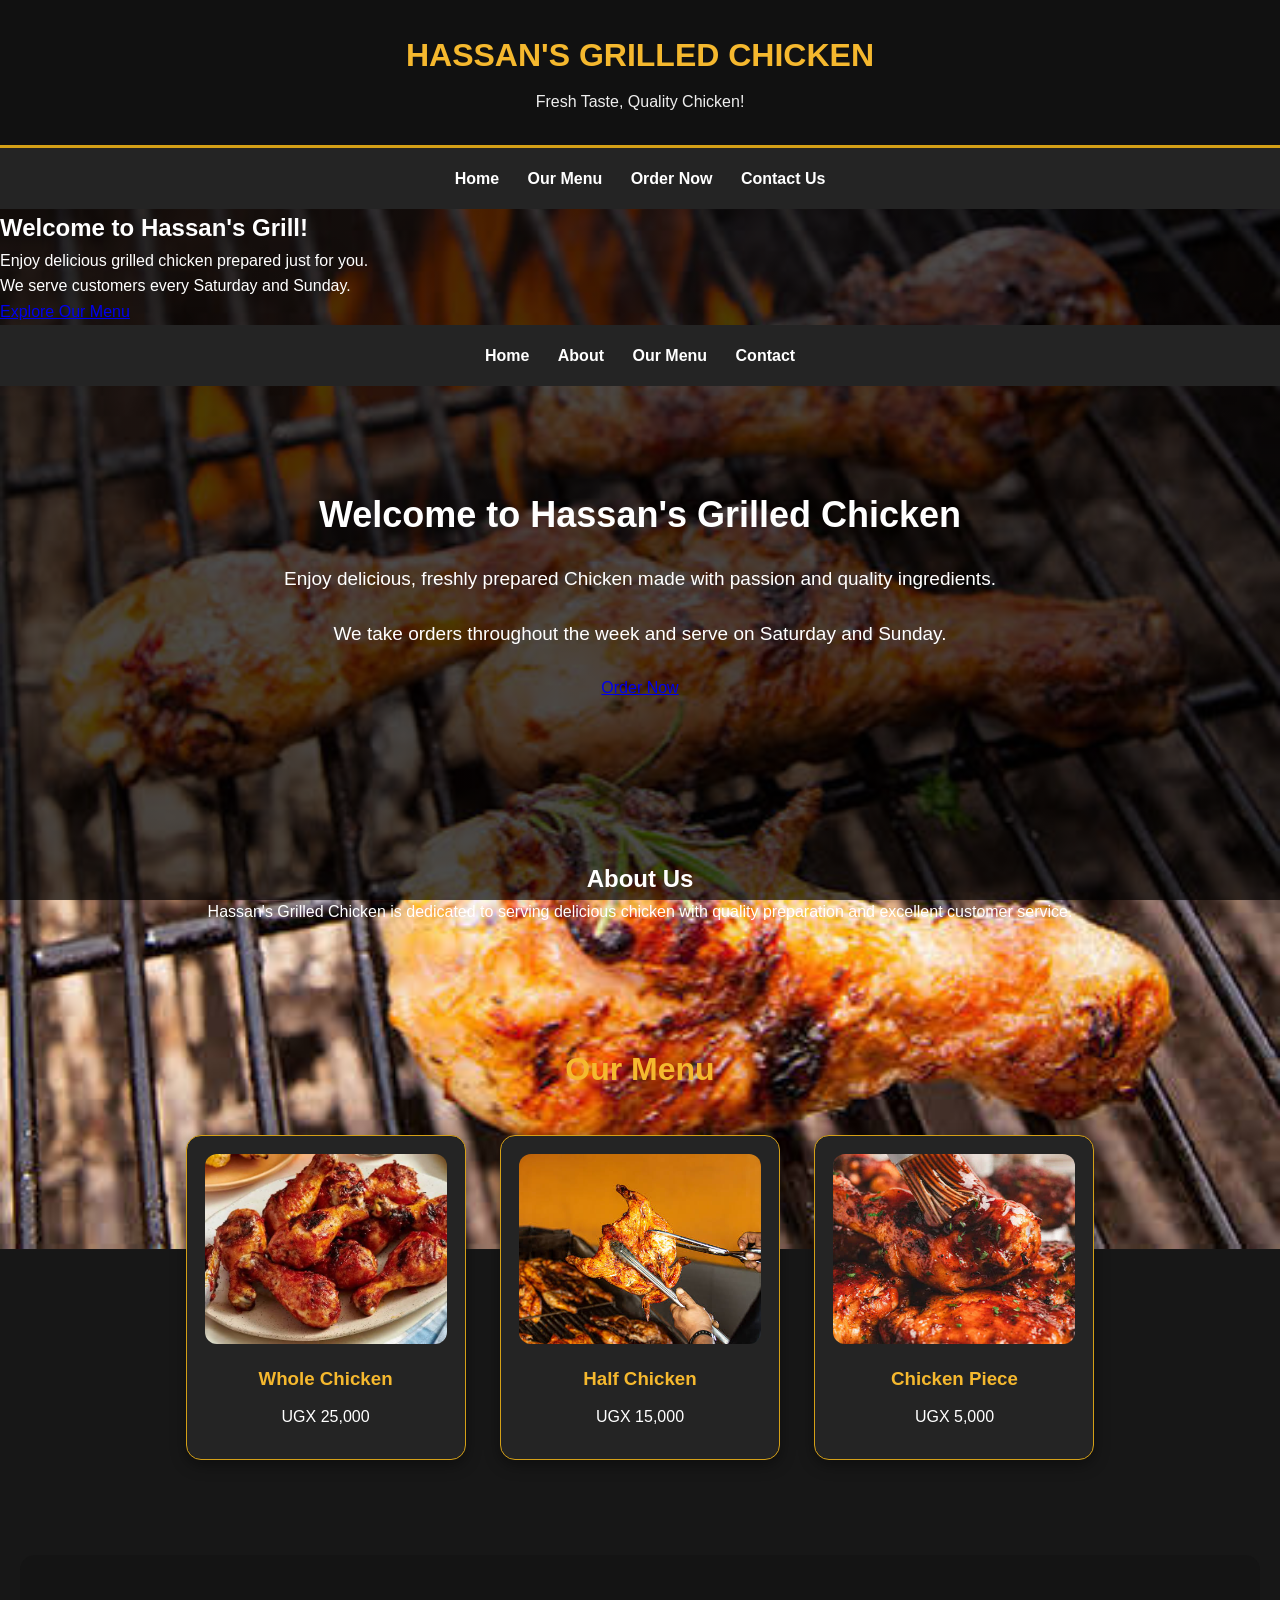
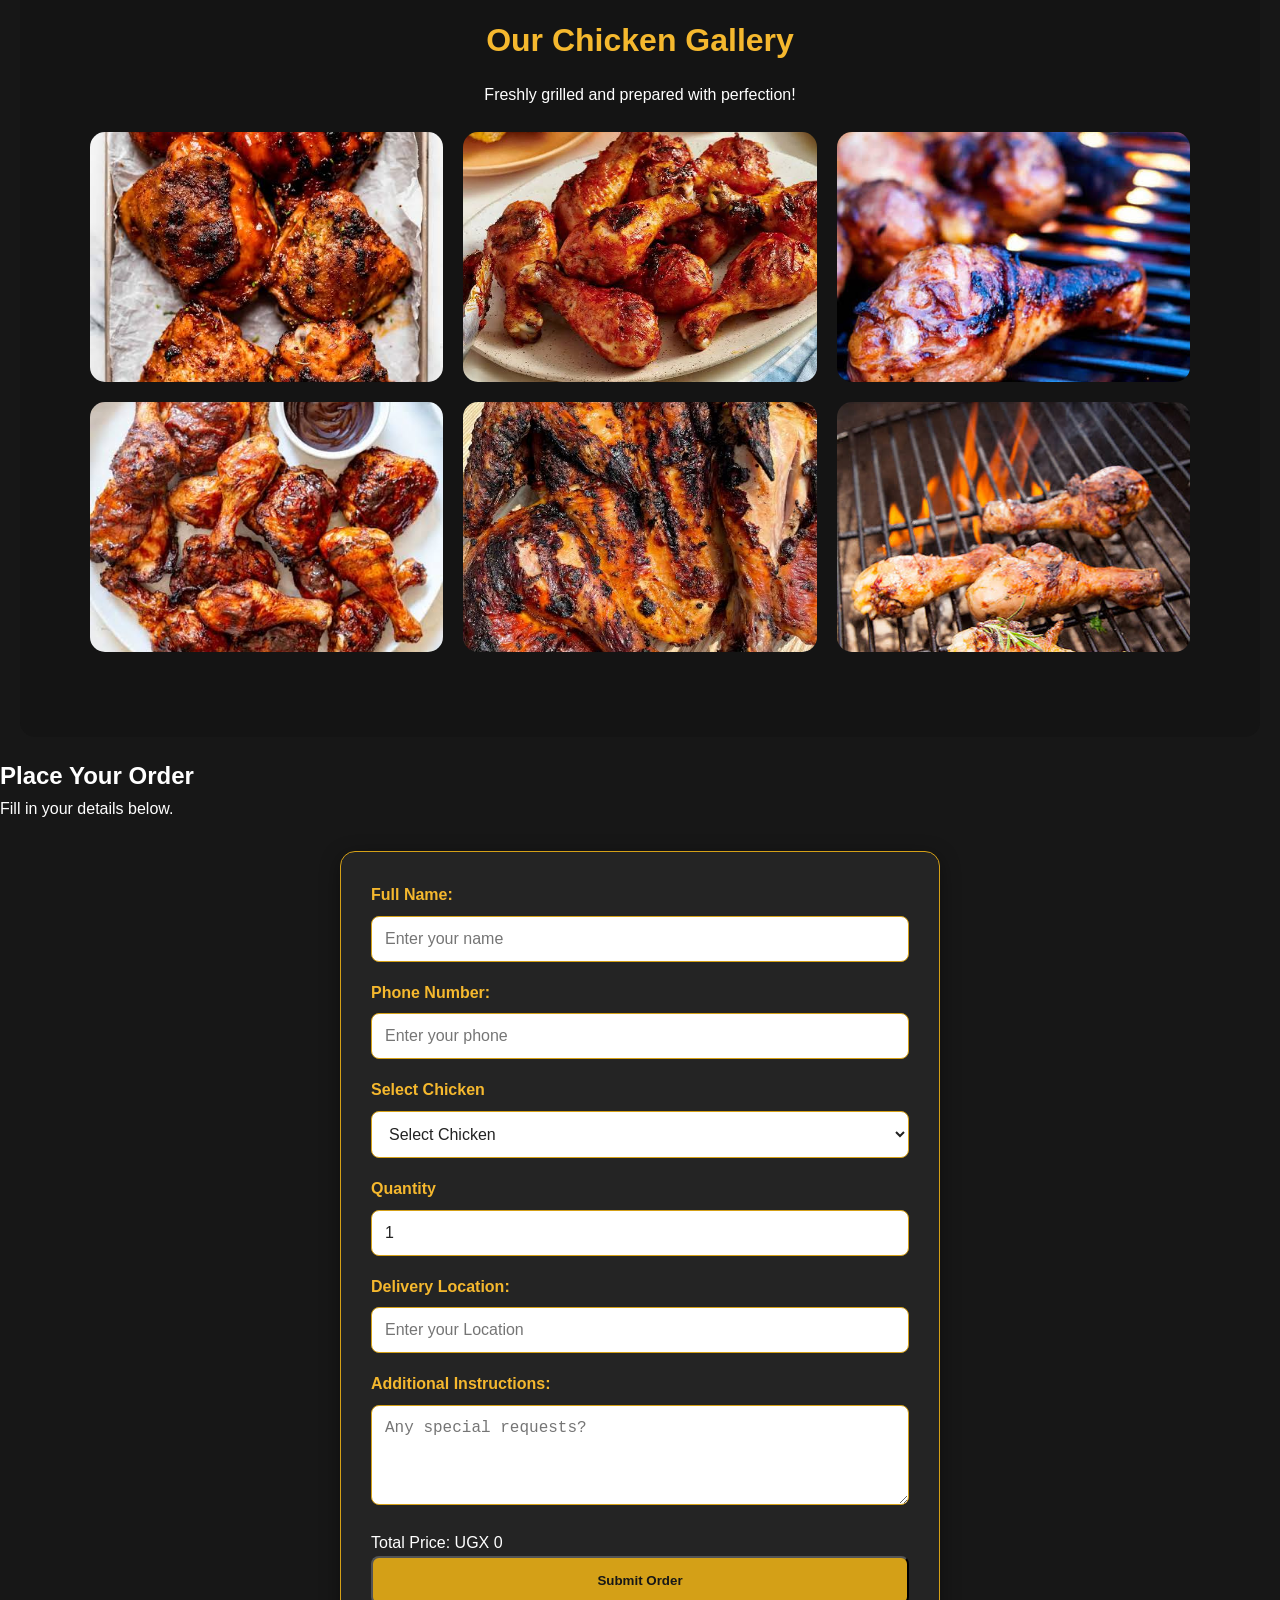
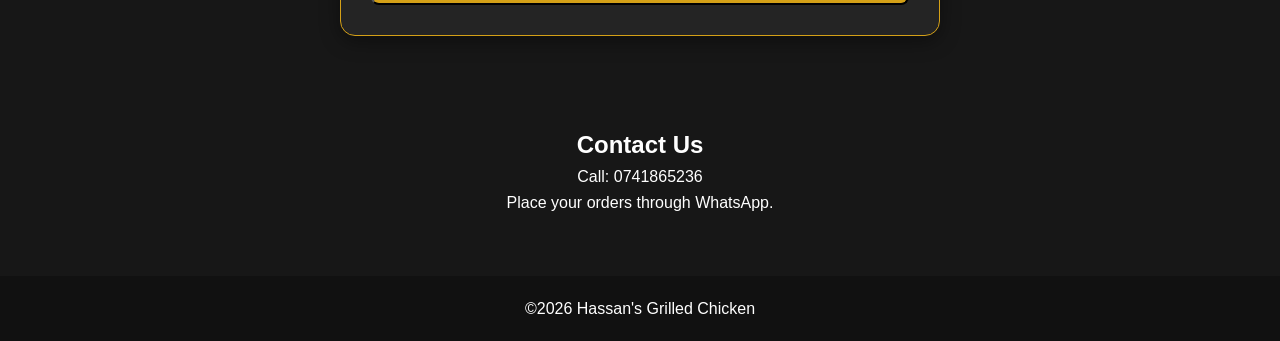
<file: index.html>
<!DOCTYPE html>
<html lang="en">
<head>
    <meta charset="UTF-8">
    <meta name="viewport" content="width=device-width, initial-scale=1.0">
    <title>HASSAN'S GRILLED CHICKEN</title>
    <link rel="stylesheet" href="./style.css?v=3">
</head>
<body>
    <header>
        <h1>HASSAN'S GRILLED CHICKEN</h1>
        <P>Fresh Taste, Quality Chicken!</P>
    </header>
     <nav>
        <a href="index.html">Home</a>
        <a href="menu.html">Our Menu</a>
        <a href="order.html">Order Now</a>
        <a href="contact.html">Contact Us</a>
    </nav>

    <section class="hero">
        <h2>Welcome to Hassan's Grill!</h2>
        <p>Enjoy delicious grilled chicken prepared just for you.</p>
        <p>We serve customers every Saturday and Sunday.</p>
        <a href="menu.html" class="btn">Explore Our Menu</a>
    </section>

    <nav>
        <a href="#home">Home</a>
        <a href="#about">About</a>
        <a href="#menu">Our Menu</a>
        <a href="#contact">Contact</a>
    </nav>
    <section id="home">
         <h2>Welcome to Hassan's Grilled Chicken</h2>
         <p>Enjoy delicious, freshly prepared Chicken made with passion and quality ingredients.</p>
         <p>We take orders throughout the week and serve on Saturday and Sunday.</p>
       <a href="https://wa.me/256741865236?text=Hello%20Hassan's%20Grilled%20Chicken,%20I%20want%20to%20place%20an%20order." class="order-btn" target="_blankl">Order Now</a>
    </section>
    <section id="about">
        <h2>About Us</h2>
        <p>Hassan's Grilled Chicken is dedicated to serving delicious chicken with quality preparation and excellent customer service.</p>
    </section>
    <section id="menu">
        <h2>Our Menu</h2>
        <div class="menu-item">
            <img src="images/images (4).jfif" alt="Whole Grilled Chicken">
            <h3>Whole Chicken</h3>
            <p>UGX 25,000</p>

        </div>
        <div class="menu-item">
            <img src="images/images (8).jfif" alt="Half Chicken">
            <h3>Half Chicken</h3>
            <p>UGX 15,000</p>

        </div>
        <div class="menu-item">
            <img src="images/images (7).jfif" alt="Chicken Piece">
            <h3>Chicken Piece</h3>
            <p>UGX 5,000</p>

        </div>
    </section>
    <!--FOOD GALLERY-->
    <section id="gallery">
        <h2>Our Chicken Gallery</h2>
        <p>Freshly grilled and prepared with perfection!</p>
        <div class="gallery-container">
            <img src="images/images (1).jfif" alt="Grilled Dry Chicken">
            <img src="images/images (4).jfif" alt="perfection">
            <img src="images/images (6).jfif" alt="Dry Juicy Chicken">
            <img src="images/images (3).jfif" alt="Grilled Chicken">
            <img src="images/images (2).jfif" alt="Chicken platter">
            <img src="images/images (5).jfif" alt="Grilled Chicken">

        </div>

    </section>
    <!--CUSTOMER ORDER FORM-->
    <Section id="order">
         <h2>Place Your Order</h2>
         <p>Fill in your details below.</p>
         <form id="orderForm">
            <label>Full Name:</label>
            <input type="text" id="customerName" placeholder="Enter your name" required>
            <label>Phone Number:</label>
            <input type="tel" id="customerPhone" placeholder="Enter your phone" required>
            <label>Select Chicken</label>
            <select id="chickenType">
                <option value="">Select Chicken</option>
                <option value="Whole Chicken">Whole Chicken</option>
                <option value="Half Chicken">Half Chicken</option>
                <option value="Chicken Piece">Chicken Piece</option>
            </select>
            <label>Quantity</label>
            <input type="number" id="quantity" min="1" value="1" required>
            <label>Delivery Location:</label>
            <input type="text" id="deliveryLocation" placeholder="Enter your Location" required>
            <label>Additional Instructions:</label>
            <textarea id="instructions" placeholder="Any special requests?"></textarea>
            <P id="totalPrice">Total Price: UGX 0</P>
            <button type="submit">Submit Order</button>

         </form>
    </Section>
    <section id="contact">
        <h2>Contact Us</h2>
        <p>Call: 0741865236</p>
        <p>Place your orders through WhatsApp.</p>
            
    </section>
     <footer>
        <p>&copy;2026 Hassan's Grilled Chicken</p>
    </footer>
    <script src="script.js"></script>
</body>
</html>
</file>
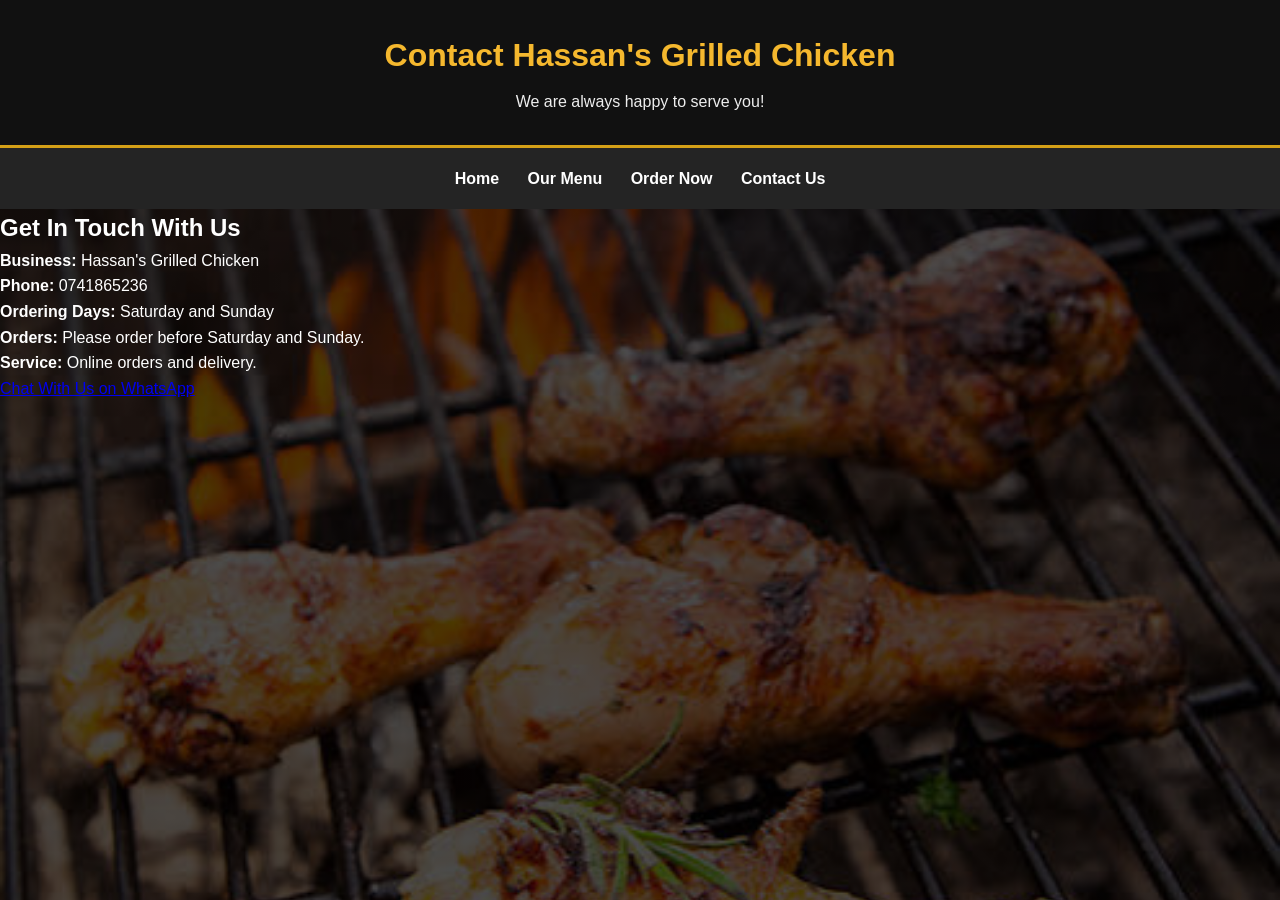
<file: contact.html>
<!DOCTYPE html>
<html lang="en">
<head>
    <meta charset="UTF-8">
    <meta name="viewport" content="width=device-width, initial-scale=1.0">
    <title>Contact Us | Hassan's Grilled Chicken</title>
     <link rel="stylesheet" href="./style.css?v=2">
</head>
<body>
    <header>
        <h1>Contact Hassan's Grilled Chicken</h1>
        <p>We are always happy to serve you!</p>
    </header>

    <nav>
        <a href="index.html">Home</a>
        <a href="menu.html">Our Menu</a>
        <a href="order.html">Order Now</a>
        <a href="contact.html">Contact Us</a>
    </nav>

    <main>
        <h2>Get In Touch With Us</h2>

        <div class="contact-info">
            <p><strong>Business:</strong> Hassan's Grilled Chicken</p>

            <p><strong>Phone:</strong> 0741865236</p>

            <p><strong>Ordering Days:</strong> Saturday and Sunday</p>

            <p><strong>Orders:</strong> Please order before Saturday and Sunday.</p>

            <p><strong>Service:</strong> Online orders and delivery.</p>
        </div>

        <a href="https://wa.me/256741865236"
        class="btn" target="_blank">
            Chat With Us on WhatsApp
        </a>

    </main>

</body>
</html>
</file>
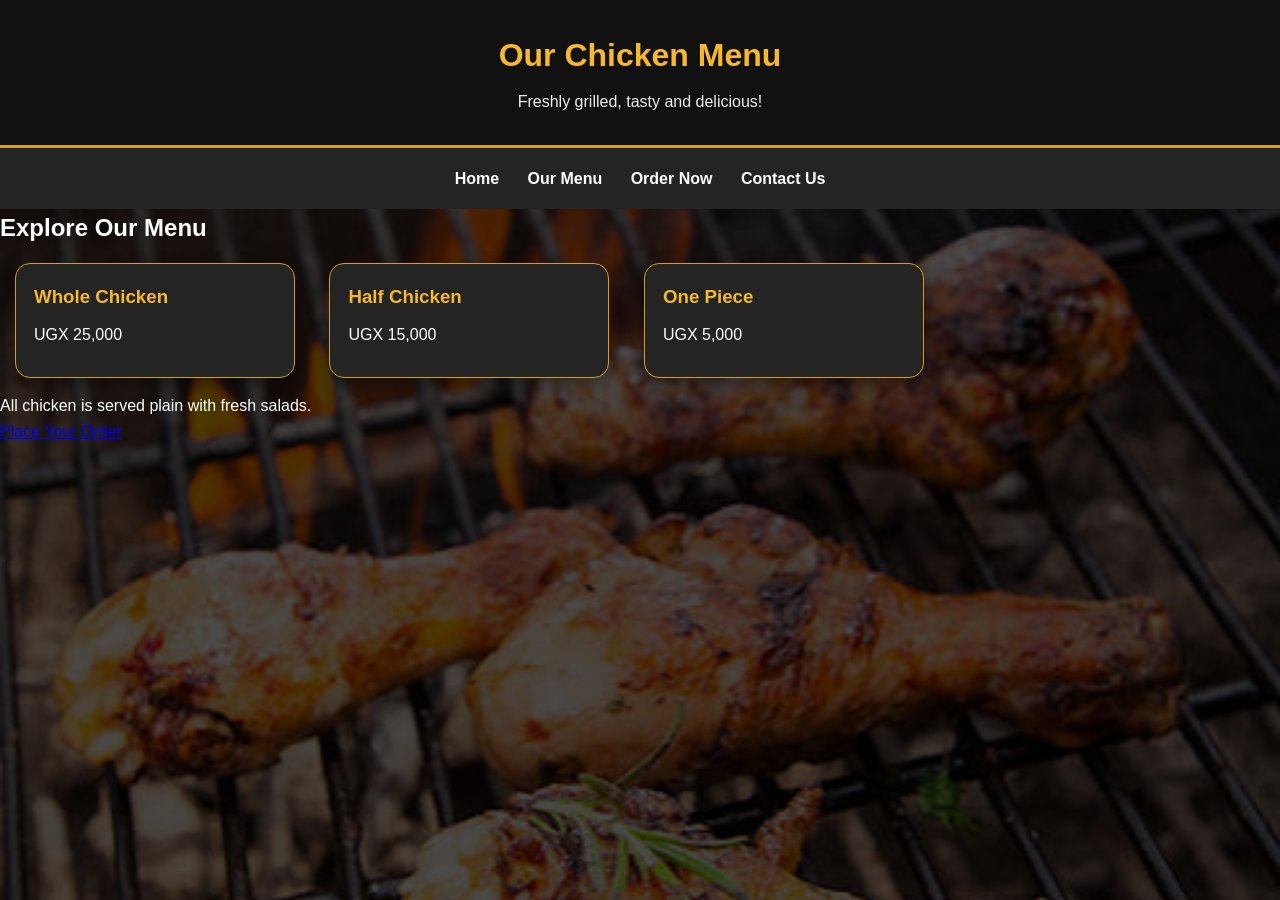
<file: menu.html>
<!DOCTYPE html>
<html lang="en">
<head>
    <meta charset="UTF-8">
    <meta name="viewport" content="width=device-width, initial-scale=1.0">
    <title>Our Menu | Hassan's Grilled Chicken</title>
    <link rel="stylesheet" href="./style.css?v=3">
</head>
<body>
    <header>
        <h1>Our Chicken Menu</h1>
        <p>Freshly grilled, tasty and delicious!</p>
    </header>

    <nav>
        <a href="index.html">Home</a>
        <a href="menu.html">Our Menu</a>
        <a href="order.html">Order Now</a>
        <a href="contact.html">Contact Us</a>
    </nav>

    <main>
        <h2>Explore Our Menu</h2>

        <div class="menu-container">

            <div class="menu-item">
                <h3>Whole Chicken</h3>
                <p>UGX 25,000</p>
            </div>

            <div class="menu-item">
                <h3>Half Chicken</h3>
                <p>UGX 15,000</p>
            </div>

            <div class="menu-item">
                <h3>One Piece</h3>
                <p>UGX 5,000</p>
            </div>

        </div>

        <p>All chicken is served plain with fresh salads.</p>

        <a href="order.html" class="btn">Place Your Order</a>
    </main>

</body>
</html>
</file>
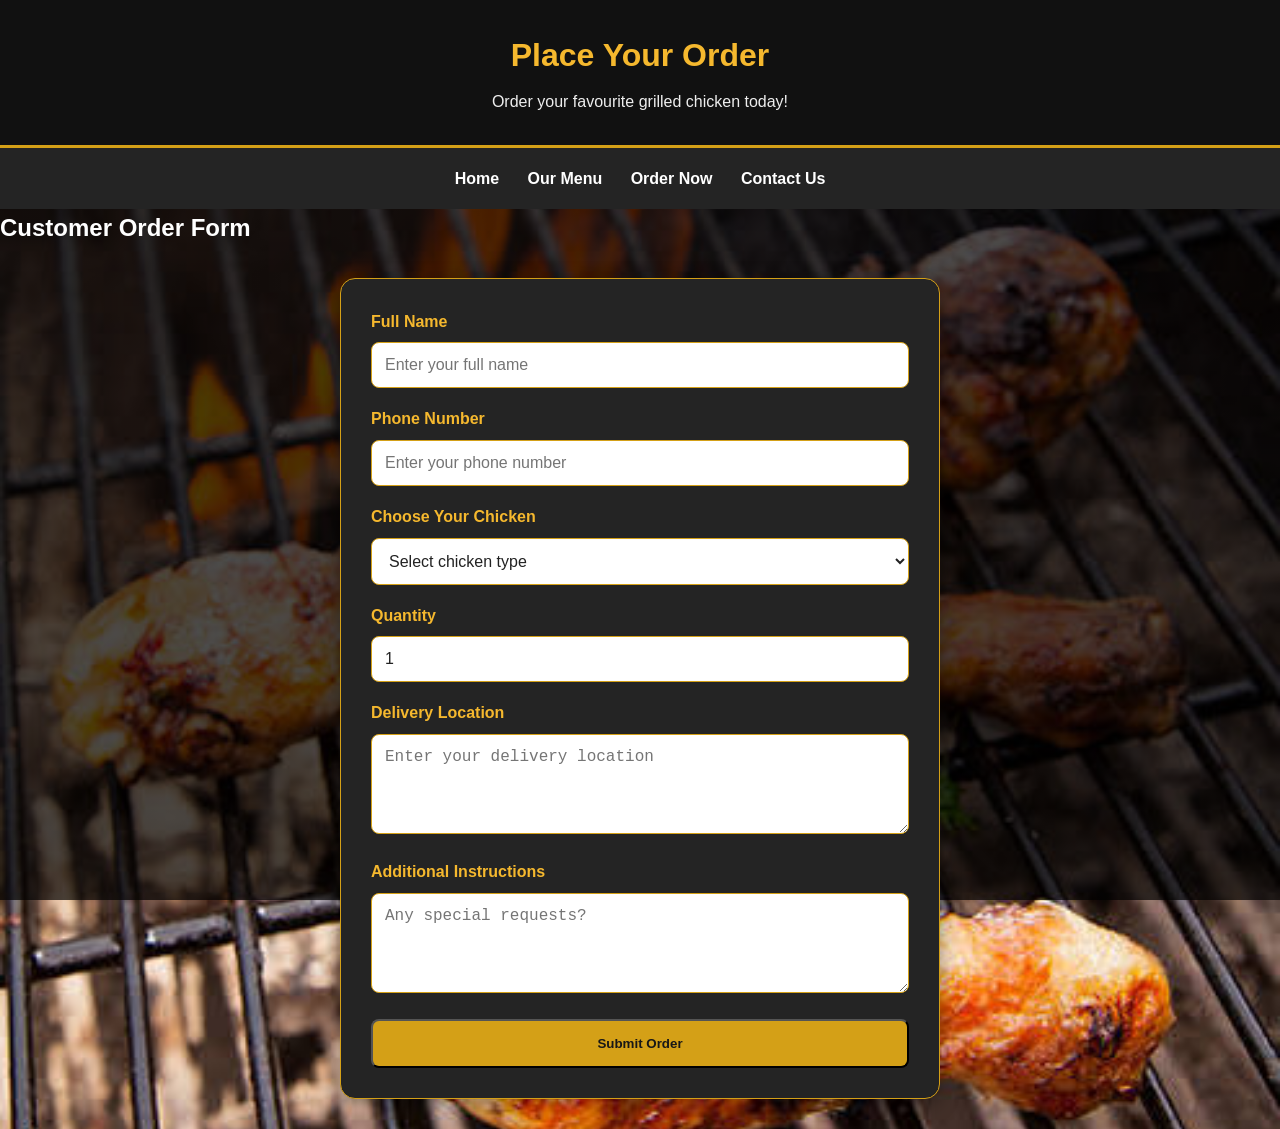
<file: order.html>
<!DOCTYPE html>
<html lang="en">
<head>
    <meta charset="UTF-8">
    <meta name="viewport" content="width=device-width, initial-scale=1.0">
    <title>Place an Order | Hassan's Grilled Chicken</title>
    <link rel="stylesheet" href="./style.css?v=3">
</head>
<body>
    <header>
        <h1>Place Your Order</h1>
        <p>Order your favourite grilled chicken today!</p>
    </header>

    <nav>
        <a href="index.html">Home</a>
        <a href="menu.html">Our Menu</a>
        <a href="order.html">Order Now</a>
        <a href="contact.html">Contact Us</a>
    </nav>

    <main>
        <h2>Customer Order Form</h2>

        <form id="orderForm">

            <label for="customerName">Full Name</label>
            <input type="text" id="customerName"
            placeholder="Enter your full name" required>

            <label for="phone">Phone Number</label>
            <input type="tel" id="phone"
            placeholder="Enter your phone number" required>

            <label for="chicken">Choose Your Chicken</label>
            <select id="chicken" required>
                <option value="">Select chicken type</option>
                <option value="Whole Chicken">Whole Chicken</option>
                <option value="Half Chicken">Half Chicken</option>
                <option value="One Piece">One Piece</option>
            </select>

            <label for="quantity">Quantity</label>
            <input type="number" id="quantity"
            min="1" value="1" required>

            <label for="address">Delivery Location</label>
            <textarea id="address"
            placeholder="Enter your delivery location"
            required></textarea>

            <label for="notes">Additional Instructions</label>
            <textarea id="notes"
            placeholder="Any special requests?"></textarea>

            <button type="submit">Submit Order</button>

        </form>
    </main>

</body>
</html>
</file>
<file: style.css>
/* =================================
   HASSAN'S GRILLED CHICKEN
   PROFESSIONAL WEBSITE DESIGN
================================= */

/* GENERAL STYLING */
* {
    margin: 0;
    padding: 0;
    box-sizing: border-box;
}

body {
    font-family: Arial, sans-serif;
    background: #171717;
    color: #ffffff;
    line-height: 1.6;
}

/* HEADER */
header {
    background: #111111;
    color: white;
    text-align: center;
    padding: 30px 15px;
    border-bottom: 3px solid #d4a017;
}

header h1 {
    color: #f5b82e;
    font-size: 32px;
    margin-bottom: 8px;
}

header p {
    color: #eeeeee;
    font-size: 16px;
}

/* NAVIGATION */
nav {
    background: #242424;
    padding: 18px;
    text-align: center;
}

nav a {
    color: white;
    text-decoration: none;
    margin: 12px;
    font-weight: bold;
    transition: color 0.3s;
}

nav a:hover {
    color: #f5b82e;
}

/* HOME SECTION */
#home {
    text-align: center;
    padding: 100px 20px;
}

#home h2 {
    font-size: 36px;
    margin-bottom: 20px;
}

#home p {
    font-size: 19px;
    margin-bottom: 25px;
}

/* CENTER ALL MAIN SECTIONS */
#about,
#menu,
#contact,
#gallery {
    text-align: center;
    padding: 60px 20px;
}

/* MENU CARDS */
.menu-item {
    display: inline-block;
    vertical-align: top;
    width: 280px;
    padding: 20px;
    margin: 15px;
    background: #332820;
    border-radius: 12px;
    box-shadow: 0 5px 15px rgba(0,0,0,0.4);
    transition: transform 0.3s ease;
}

/* MENU HOVER EFFECT */
.menu-item:hover {
    transform: translateY(-12px);
}

/* BUTTON HOVER */
button,
.btn {
    transition: all 0.3s ease;
}

button:hover,
.btn:hover {
    transform: scale(1.05);
    background: #ffc947;
}

/* FOOTER */
footer {
    background: #111111;
    color: white;
    text-align: center;
    padding: 20px;
}

/* RESTAURANT BACKGROUND IMAGE */
body {
    background-image:
        linear-gradient(
            rgba(0,0,0,0.70),
            rgba(0,0,0,0.70)
        ),
        url("images/images\ \(5\).jfif");

    background-size: cover;
    background-position: center;
    background-attachment: fixed;
    background-repeat: no-repeat;
}

/* =========================
   FOOD GALLERY
========================= */

#gallery {
    text-align: center;
    padding: 60px 20px;
    background: rgba(20, 20, 20, 0.90);
    border-radius: 15px;
    margin: 20px;
}

#gallery h2 {
    color: #f5b82e;
    font-size: 32px;
    margin-bottom: 15px;
}

#gallery p {
    color: white;
    margin-bottom: 25px;
}

/* GALLERY GRID */
.gallery-container {
    display: grid;
    grid-template-columns: repeat(3, 1fr);
    gap: 20px;
    margin: 25px auto;
    max-width: 1100px;
}

/* GALLERY IMAGES */
.gallery-container img {
    width: 100%;
    height: 250px;
    object-fit: cover;
    border-radius: 15px;
    transition: transform 0.4s ease, box-shadow 0.4s ease;
}

/* IMAGE HOVER EFFECT */
.gallery-container img:hover {
    transform: scale(1.05);
    box-shadow: 0 8px 20px rgba(245, 184, 46, 0.4);
}

/* MOBILE GALLERY */
@media screen and (max-width: 768px) {
    .gallery-container {
        grid-template-columns: repeat(2, 1fr);
    }
}

@media screen and (max-width: 480px) {
    .gallery-container {
        grid-template-columns: 1fr;
    }
}

/* PREMIUM MENU DESIGN */

#menu {
    text-align: center;
}

#menu h2 {
    color: #f5b82e;
    font-size: 32px;
    margin-bottom: 25px;
}

.menu-item {
    display: inline-block;
    vertical-align: top;
    width: 280px;
    margin: 15px;
    padding: 18px;
    background: #242424;
    border: 1px solid #d4a017;
    border-radius: 15px;
    transition: all 0.4s ease;
}

.menu-item:hover {
    transform: translateY(-12px);
    box-shadow: 0 10px 25px rgba(212,160,23,0.35);
}

.menu-item img {
    width: 100%;
    height: 190px;
    object-fit: cover;
    border-radius: 12px;
    margin-bottom: 12px;
}

.menu-item h3 {
    color: #f5b82e;
    margin-bottom: 10px;
}

.menu-item p {
    color: white;
    margin-bottom: 12px;
}

/* PROFESSIONAL ORDER FORM */

form {
    max-width: 600px;
    margin: 30px auto;
    padding: 30px;
    background: #242424;
    border: 1px solid #d4a017;
    border-radius: 15px;
    box-shadow: 0 5px 20px rgba(0,0,0,0.4);
}

form label {
    display: block;
    color: #f5b82e;
    text-align: left;
    margin-bottom: 8px;
    font-weight: bold;
}

form input,
form select,
form textarea {
    width: 100%;
    padding: 13px;
    margin-bottom: 18px;
    border: 1px solid #d4a017;
    border-radius: 8px;
    background: #ffffff;
    color: #222222;
    font-size: 16px;
}

form textarea {
    min-height: 100px;
    resize: vertical;
}

form button {
    width: 100%;
    padding: 15px;
    background: #d4a017;
    color: #171717;
    font-weight: bold;
    border-radius: 8px;
    cursor: pointer;
    transition: 0.3s;
}

form button:hover {
    background: #ffc947;
    transform: scale(1.02);
}

/* =========================
   MOBILE RESPONSIVENESS
========================= */

@media screen and (max-width: 768px) {

    header h1 {
        font-size: 25px;
    }

    nav {
        display: flex;
        flex-direction: column;
        gap: 15px;
    }

    nav a {
        margin: 5px;
    }

    #home {
        padding: 60px 15px;
    }

    #home h2 {
        font-size: 27px;
    }

    .menu-item {
        width: 90%;
        max-width: 350px;
        margin: 15px auto;
        display: block;
    }

    .gallery-container {
        grid-template-columns: repeat(2, 1fr);
    }

    section {
        padding: 25px 15px;
        margin: 10px;
    }

    form {
        width: 100%;
        padding: 18px;
    }

    img {
        max-width: 100%;
    }
}

/* SMALL MOBILE PHONES */
@media screen and (max-width: 480px) {

    .gallery-container {
        grid-template-columns: 1fr;
    }

    #home h2 {
        font-size: 23px;
    }

    header {
        padding: 20px 10px;
    }
}
</file>
